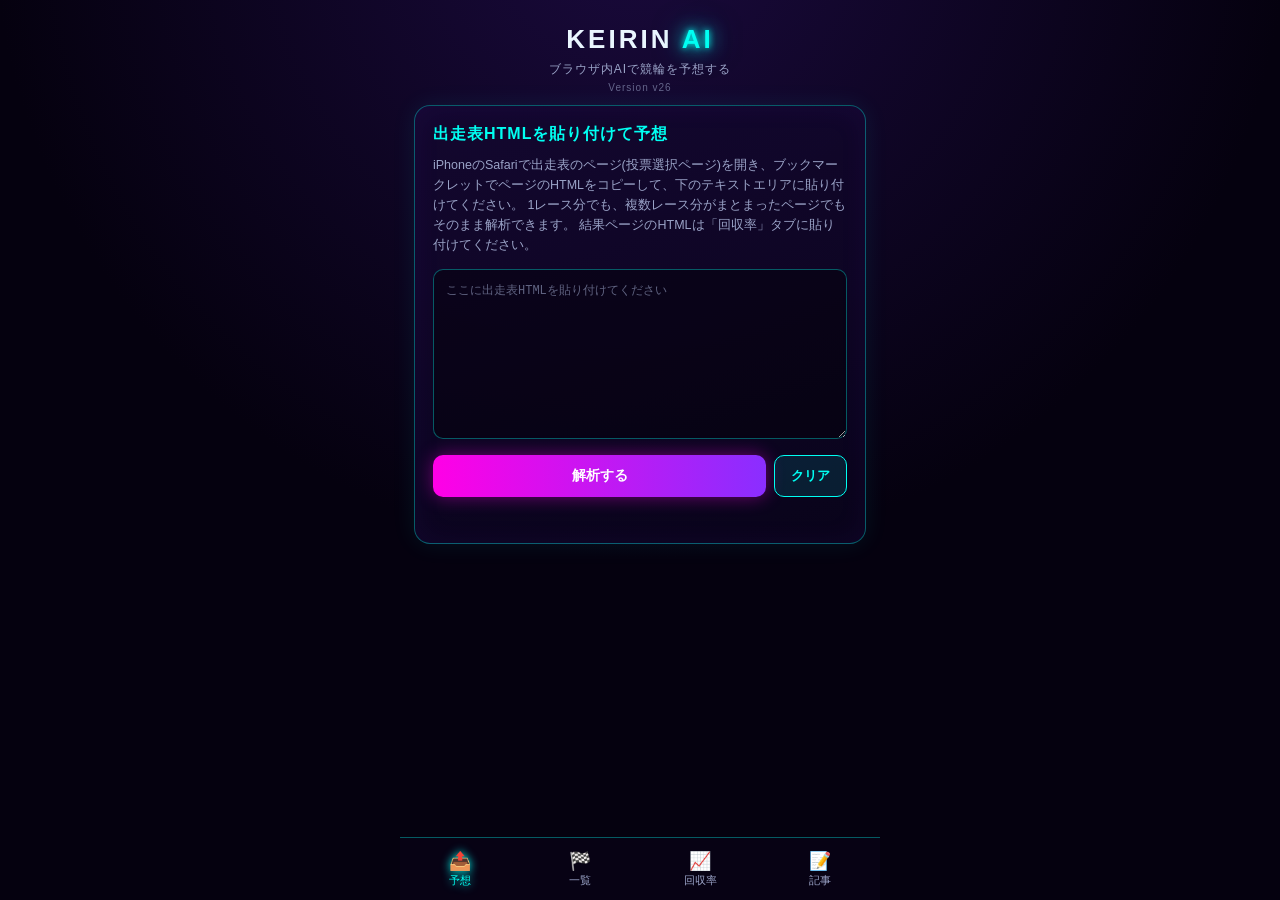
<file: index.html>
<!DOCTYPE html>
<html lang="ja">
<head>
<meta charset="UTF-8" />
<meta name="viewport" content="width=device-width, initial-scale=1, viewport-fit=cover" />
<title>競輪AI予想 - KEIRIN AI</title>
<meta name="theme-color" content="#0a0014" />
<meta name="description" content="ブラウザ内AI推論で競輪の勝率・期待値・おすすめレースを予想するPWA" />
<link rel="manifest" href="manifest.json" />
<link rel="apple-touch-icon" href="assets/icon-192.png" />
<link rel="icon" href="assets/icon-192.png" />
<link rel="stylesheet" href="styles.css" />
</head>
<body>
  <div id="app">
    <header class="app-header">
      <h1>KEIRIN <span class="neon-text">AI</span></h1>
      <p class="app-sub">ブラウザ内AIで競輪を予想する</p>
      <p id="app-version" class="app-version"></p>
    </header>

    <main>
      <!-- HTMLを貼り付けて解析(出走表専用) -->
      <section id="view-upload" class="view active">
        <div class="panel">
          <h2>出走表HTMLを貼り付けて予想</h2>
          <p class="hint">
            iPhoneのSafariで出走表のページ(投票選択ページ)を開き、ブックマークレットでページのHTMLをコピーして、下のテキストエリアに貼り付けてください。
            1レース分でも、複数レース分がまとまったページでもそのまま解析できます。
            結果ページのHTMLは「回収率」タブに貼り付けてください。
          </p>
          <textarea id="html-input" class="html-textarea" rows="8" placeholder="ここに出走表HTMLを貼り付けてください"></textarea>
          <div class="button-row">
            <button id="parse-html-btn" class="primary-btn">解析する</button>
            <button id="clear-html-btn" class="secondary-btn">クリア</button>
          </div>
          <p id="upload-status" class="status-msg"></p>
        </div>
      </section>

      <!-- レース一覧 -->
      <section id="view-races" class="view">
        <div class="date-filter-wrap">
          <label for="race-date-filter">表示日</label>
          <select id="race-date-filter" class="select-box"></select>
        </div>
        <div class="date-filter-wrap">
          <label for="race-venue-filter">競輪場</label>
          <select id="race-venue-filter" class="select-box"></select>
        </div>
        <p id="races-date-label" class="races-date-label"></p>
        <div id="summary-stats" class="summary-stats"></div>
        <div id="race-list" class="race-list"></div>
      </section>

      <!-- レース詳細 -->
      <section id="view-race-detail" class="view">
        <div class="detail-toolbar">
          <button id="back-to-races" class="back-btn">← レース一覧へ戻る</button>
          <div class="detail-nav-btns">
            <button id="prev-race-btn" class="nav-btn">← 前のレース</button>
            <button id="next-race-btn" class="nav-btn">次のレース →</button>
          </div>
        </div>
        <div id="race-detail-content"></div>
      </section>

      <!-- 回収率 -->
      <section id="view-results" class="view">
        <div class="panel">
          <h2>結果HTMLを貼り付けて回収率を集計</h2>
          <p class="hint">
            iPhoneのSafariで本日の結果ページを開き、ブックマークレットでページのHTMLをコピーして、下のテキストエリアに貼り付けてください。
            保存済みの予想と突き合わせて回収率を計算し、選手データを更新します。
          </p>
          <textarea id="result-html-input" class="html-textarea" rows="8" placeholder="ここに結果HTMLを貼り付けてください"></textarea>
          <div class="button-row">
            <button id="parse-result-btn" class="primary-btn">結果を集計する</button>
            <button id="clear-result-btn" class="secondary-btn">クリア</button>
          </div>
          <p id="result-status" class="status-msg"></p>
        </div>
        <div class="panel">
          <h2>回収率の推移</h2>
          <canvas id="recovery-chart" class="recovery-chart"></canvas>
          <div class="date-filter-wrap">
            <label for="recovery-date-select">対象日</label>
            <select id="recovery-date-select" class="select-box"></select>
          </div>
          <div id="recovery-date-detail" class="recovery-detail"></div>
        </div>
        <div class="panel">
          <h2>日次ログ</h2>
          <div id="log-list"></div>
        </div>
      </section>

      <!-- note記事生成 -->
      <section id="view-article" class="view">
        <div class="panel">
          <h2>note投稿用記事の自動生成</h2>
          <select id="article-race-select" class="select-box"></select>
          <button id="generate-article-btn" class="primary-btn">記事を生成する</button>
          <textarea id="article-output" class="article-textarea" rows="18" placeholder="生成された記事がここに表示されます"></textarea>
          <button id="copy-article-btn" class="secondary-btn">コピー</button>
        </div>
      </section>
    </main>

    <nav class="tab-bar">
      <button class="tab-btn active" data-tab="upload"><span>📤</span>予想</button>
      <button class="tab-btn" data-tab="races"><span>🏁</span>一覧</button>
      <button class="tab-btn" data-tab="results"><span>📈</span>回収率</button>
      <button class="tab-btn" data-tab="article"><span>📝</span>記事</button>
    </nav>
  </div>

  <script src="vendor/ort/ort.min.js"></script>
  <script src="htmlParser.js"></script>
  <script src="featureBuilder.js"></script>
  <script src="modelRunner.js"></script>
  <script src="db.js"></script>
  <script src="generateArticle.js"></script>
  <script src="components/betting.js"></script>
  <script src="components/chart.js"></script>
  <script src="components/raceCard.js"></script>
  <script src="app.js"></script>
</body>
</html>
</file>
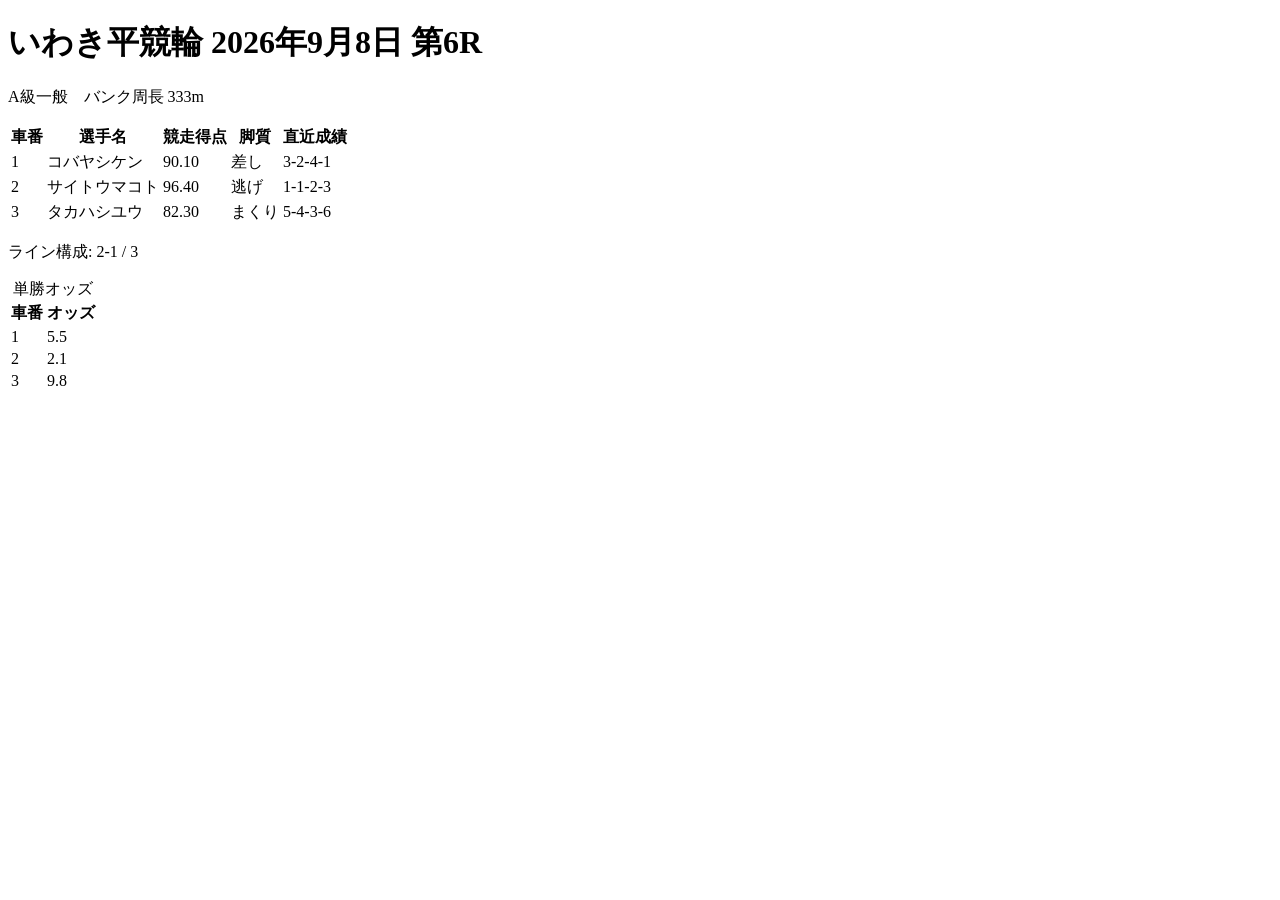
<file: test_fixtures/race_6.html>
<!DOCTYPE html>
<html lang="ja">
<head><meta charset="UTF-8"><title>いわき平競輪 出走表</title></head>
<body>
<h1>いわき平競輪 2026年9月8日 第6R</h1>
<p>A級一般　バンク周長 333m</p>
<table>
<thead>
<tr><th>車番</th><th>選手名</th><th>競走得点</th><th>脚質</th><th>直近成績</th></tr>
</thead>
<tbody>
<tr><td>1</td><td>コバヤシケン</td><td>90.10</td><td>差し</td><td>3-2-4-1</td></tr>
<tr><td>2</td><td>サイトウマコト</td><td>96.40</td><td>逃げ</td><td>1-1-2-3</td></tr>
<tr><td>3</td><td>タカハシユウ</td><td>82.30</td><td>まくり</td><td>5-4-3-6</td></tr>
</tbody>
</table>
<p>ライン構成: 2-1 / 3</p>
<table>
<caption>単勝オッズ</caption>
<tr><th>車番</th><th>オッズ</th></tr>
<tr><td>1</td><td>5.5</td></tr>
<tr><td>2</td><td>2.1</td></tr>
<tr><td>3</td><td>9.8</td></tr>
</table>
</body>
</html>
</file>
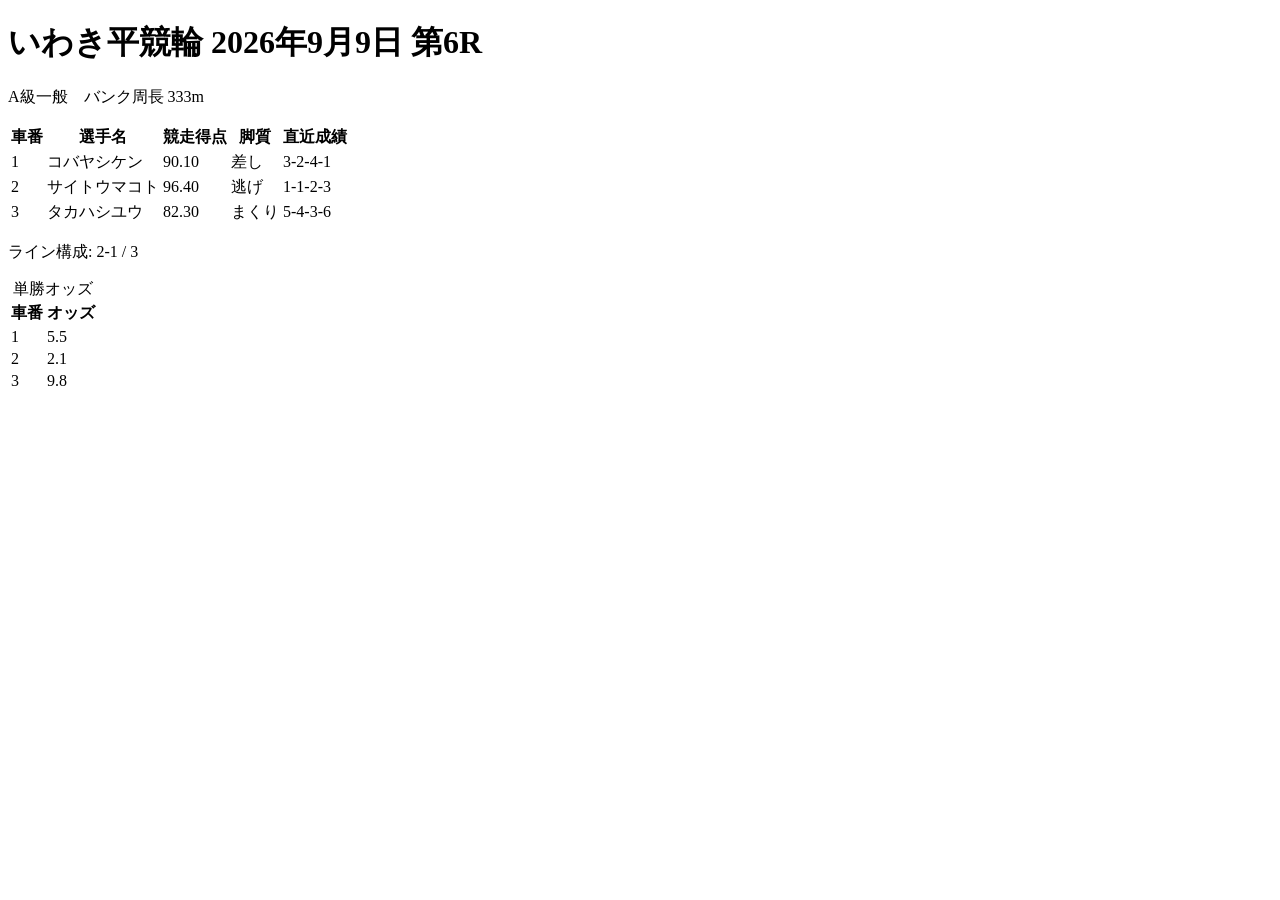
<file: test_fixtures/race_6_0909.html>
<!DOCTYPE html>
<html lang="ja">
<head><meta charset="UTF-8"><title>いわき平競輪 出走表</title></head>
<body>
<h1>いわき平競輪 2026年9月9日 第6R</h1>
<p>A級一般　バンク周長 333m</p>
<table>
<thead>
<tr><th>車番</th><th>選手名</th><th>競走得点</th><th>脚質</th><th>直近成績</th></tr>
</thead>
<tbody>
<tr><td>1</td><td>コバヤシケン</td><td>90.10</td><td>差し</td><td>3-2-4-1</td></tr>
<tr><td>2</td><td>サイトウマコト</td><td>96.40</td><td>逃げ</td><td>1-1-2-3</td></tr>
<tr><td>3</td><td>タカハシユウ</td><td>82.30</td><td>まくり</td><td>5-4-3-6</td></tr>
</tbody>
</table>
<p>ライン構成: 2-1 / 3</p>
<table>
<caption>単勝オッズ</caption>
<tr><th>車番</th><th>オッズ</th></tr>
<tr><td>1</td><td>5.5</td></tr>
<tr><td>2</td><td>2.1</td></tr>
<tr><td>3</td><td>9.8</td></tr>
</table>
</body>
</html>
</file>
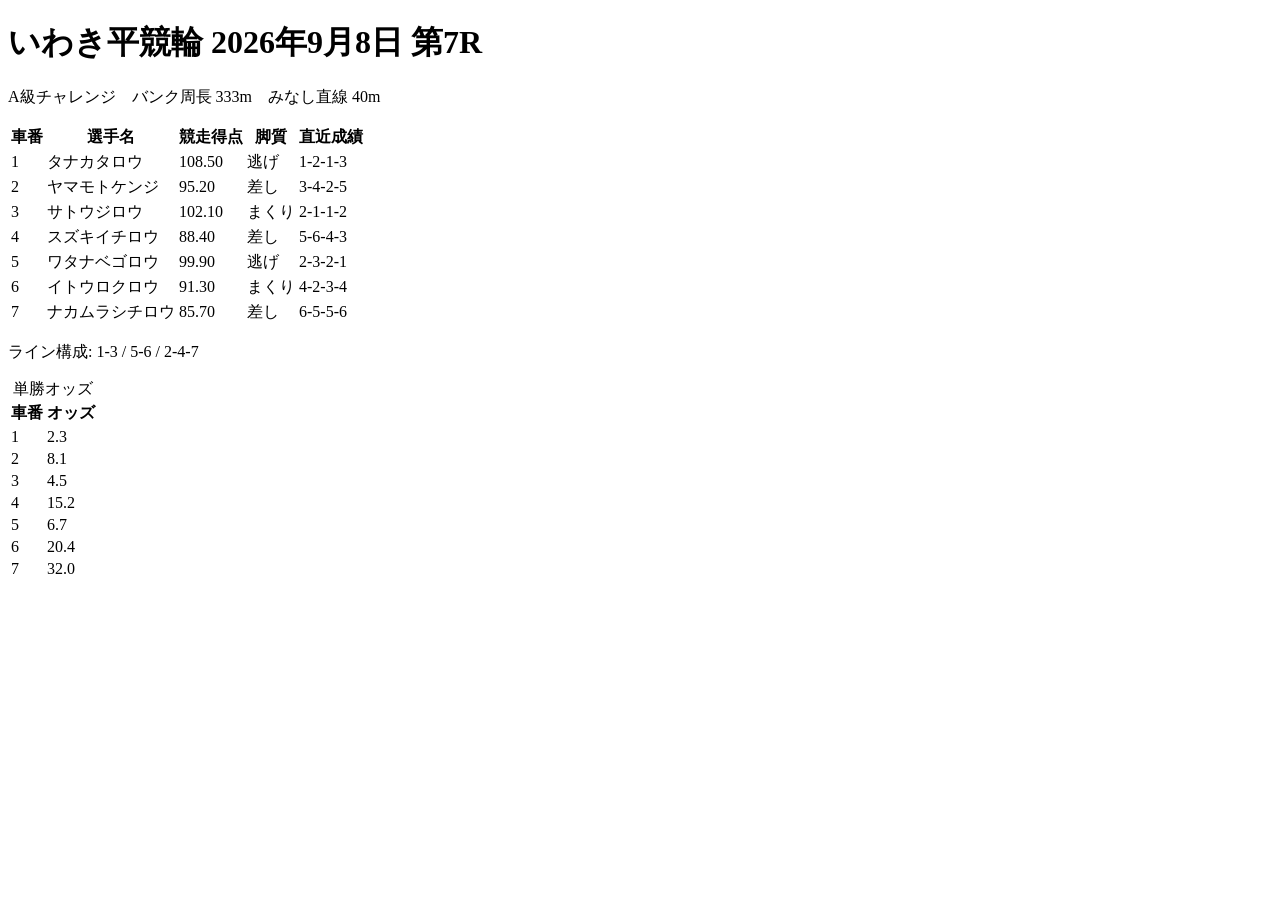
<file: test_fixtures/race_7.html>
<!DOCTYPE html>
<html lang="ja">
<head><meta charset="UTF-8"><title>いわき平競輪 出走表</title></head>
<body>
<h1>いわき平競輪 2026年9月8日 第7R</h1>
<p>A級チャレンジ　バンク周長 333m　みなし直線 40m</p>
<table>
<thead>
<tr><th>車番</th><th>選手名</th><th>競走得点</th><th>脚質</th><th>直近成績</th></tr>
</thead>
<tbody>
<tr><td>1</td><td>タナカタロウ</td><td>108.50</td><td>逃げ</td><td>1-2-1-3</td></tr>
<tr><td>2</td><td>ヤマモトケンジ</td><td>95.20</td><td>差し</td><td>3-4-2-5</td></tr>
<tr><td>3</td><td>サトウジロウ</td><td>102.10</td><td>まくり</td><td>2-1-1-2</td></tr>
<tr><td>4</td><td>スズキイチロウ</td><td>88.40</td><td>差し</td><td>5-6-4-3</td></tr>
<tr><td>5</td><td>ワタナベゴロウ</td><td>99.90</td><td>逃げ</td><td>2-3-2-1</td></tr>
<tr><td>6</td><td>イトウロクロウ</td><td>91.30</td><td>まくり</td><td>4-2-3-4</td></tr>
<tr><td>7</td><td>ナカムラシチロウ</td><td>85.70</td><td>差し</td><td>6-5-5-6</td></tr>
</tbody>
</table>
<p>ライン構成: 1-3 / 5-6 / 2-4-7</p>
<table>
<caption>単勝オッズ</caption>
<tr><th>車番</th><th>オッズ</th></tr>
<tr><td>1</td><td>2.3</td></tr>
<tr><td>2</td><td>8.1</td></tr>
<tr><td>3</td><td>4.5</td></tr>
<tr><td>4</td><td>15.2</td></tr>
<tr><td>5</td><td>6.7</td></tr>
<tr><td>6</td><td>20.4</td></tr>
<tr><td>7</td><td>32.0</td></tr>
</table>
</body>
</html>
</file>
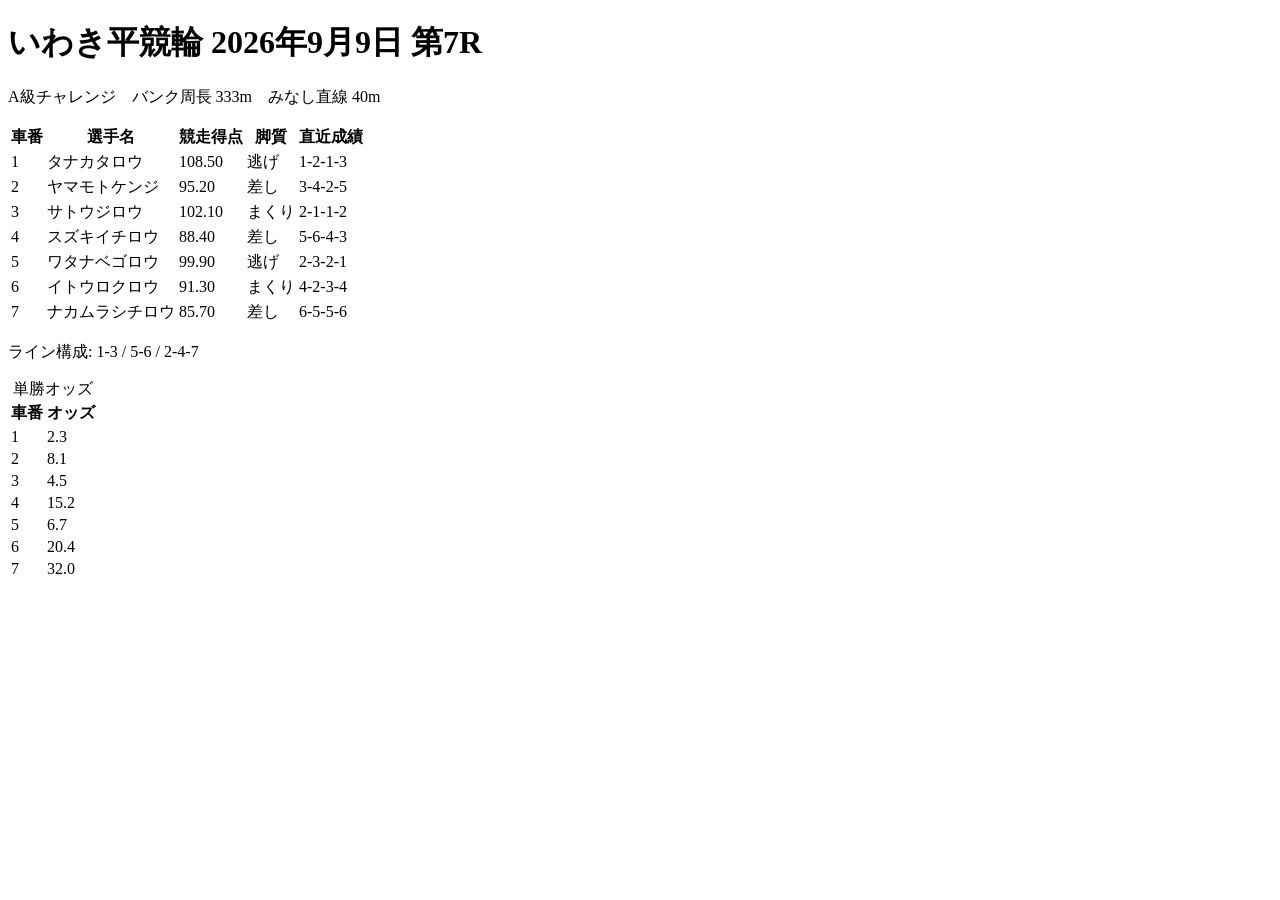
<file: test_fixtures/race_7_0909.html>
<!DOCTYPE html>
<html lang="ja">
<head><meta charset="UTF-8"><title>いわき平競輪 出走表</title></head>
<body>
<h1>いわき平競輪 2026年9月9日 第7R</h1>
<p>A級チャレンジ　バンク周長 333m　みなし直線 40m</p>
<table>
<thead>
<tr><th>車番</th><th>選手名</th><th>競走得点</th><th>脚質</th><th>直近成績</th></tr>
</thead>
<tbody>
<tr><td>1</td><td>タナカタロウ</td><td>108.50</td><td>逃げ</td><td>1-2-1-3</td></tr>
<tr><td>2</td><td>ヤマモトケンジ</td><td>95.20</td><td>差し</td><td>3-4-2-5</td></tr>
<tr><td>3</td><td>サトウジロウ</td><td>102.10</td><td>まくり</td><td>2-1-1-2</td></tr>
<tr><td>4</td><td>スズキイチロウ</td><td>88.40</td><td>差し</td><td>5-6-4-3</td></tr>
<tr><td>5</td><td>ワタナベゴロウ</td><td>99.90</td><td>逃げ</td><td>2-3-2-1</td></tr>
<tr><td>6</td><td>イトウロクロウ</td><td>91.30</td><td>まくり</td><td>4-2-3-4</td></tr>
<tr><td>7</td><td>ナカムラシチロウ</td><td>85.70</td><td>差し</td><td>6-5-5-6</td></tr>
</tbody>
</table>
<p>ライン構成: 1-3 / 5-6 / 2-4-7</p>
<table>
<caption>単勝オッズ</caption>
<tr><th>車番</th><th>オッズ</th></tr>
<tr><td>1</td><td>2.3</td></tr>
<tr><td>2</td><td>8.1</td></tr>
<tr><td>3</td><td>4.5</td></tr>
<tr><td>4</td><td>15.2</td></tr>
<tr><td>5</td><td>6.7</td></tr>
<tr><td>6</td><td>20.4</td></tr>
<tr><td>7</td><td>32.0</td></tr>
</table>
</body>
</html>
</file>
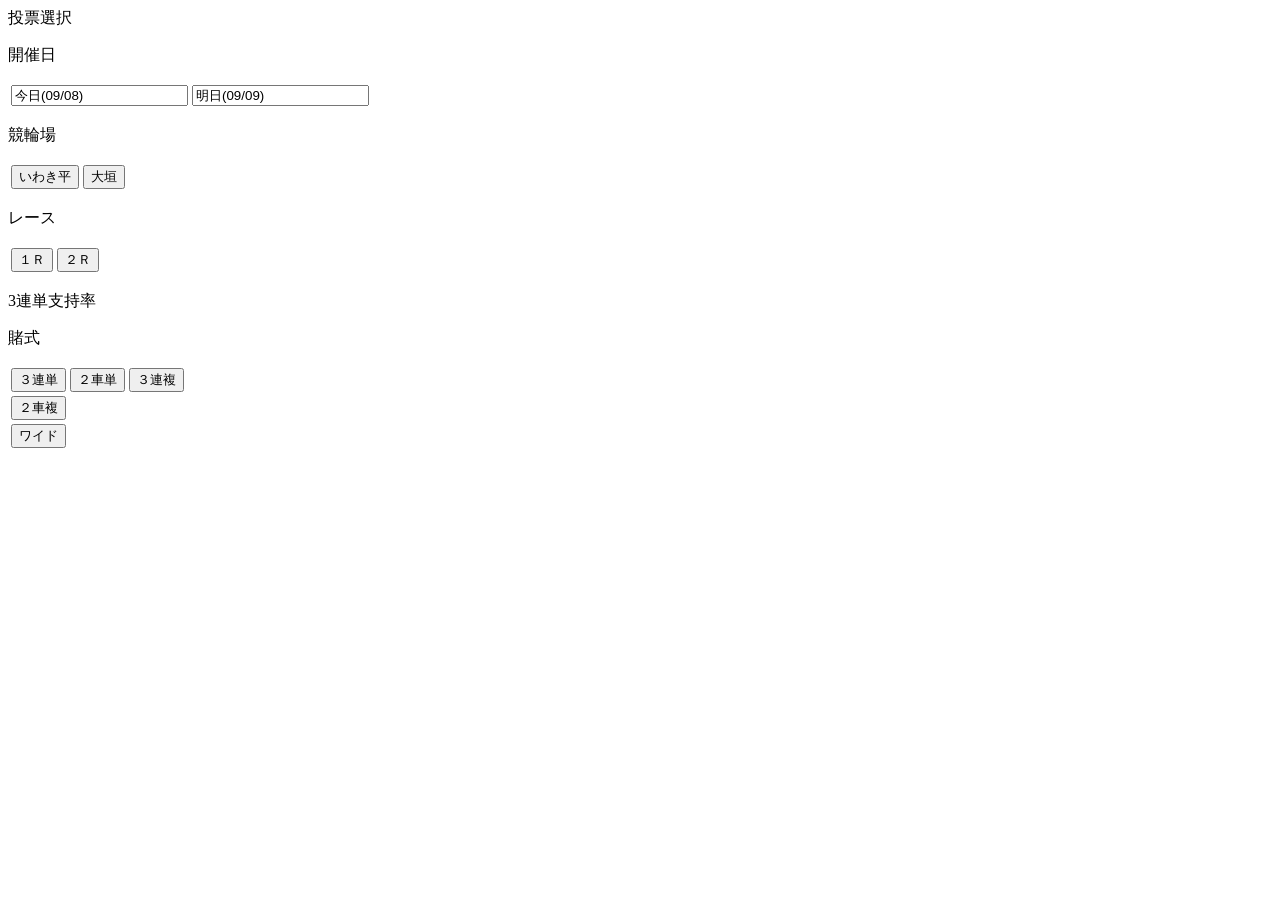
<file: test_fixtures/real_voteselect.html>
<html lang="ja" xmlns="http://www.w3.org/1999/xhtml"><head id="j_idt2">
    <meta name="viewport" content="width=device-width,initial-scale=1.0,minimum-scale=1.0,maximum-scale=1.0,user-scalable=0">
    <title>投票選択｜KEIRIN.JP</title>
</head><body>
<div id="allDiv" class="basewindows">
<form id="PST0101" name="PST0101" method="post" action="https://keirin.jp/sp/voteselect">
   <div id="formDiv" class="all">
     <div class="title"><div class="midasi1_fsz al-c">投票選択</div></div>
     <div id="kaisaiDateDiv" class="btn50pv2 clear-fix">
       <div class="text"><p class="midasi1_fsz">開催日&nbsp;&nbsp;&nbsp;</p></div>
       <table class="btn50pv2"><tbody><tr>
             <td><input name="btnToday" value="今日(09/08)"></td>
             <td><input name="btnNextday" value="明日(09/09)"></td>
       </tr></tbody></table>
     </div>
     <div id="UNQ_DIV_KERINJYO" class="btn33pv2 clear-fix">
		<p class="midasi1_fsz">競輪場</p>
		<table class="btn33pv2"><tbody><tr><td><button name="btnKeirinjyo" value="13">いわき平</button></td><td><button name="btnKeirinjyo" value="44">大垣</button></td></tr></tbody></table>
     </div>
     <div id="raceDiv" class="btn33pv2 clear-fix">
       <div class="text2"><p class="midasi1_fsz">レース</p></div>
       <table class="btn33pv2"><tbody><tr>
             <td><button name="raceNo" value="1">１Ｒ</button></td>
             <td><button name="raceNo" value="2">２Ｒ</button></td>
       </tr></tbody></table>
     </div>
	<div class="btn33pv2 clear-fix" id="UNQ_div_sanrentan"><p class="midasi1_fsz">3連単支持率</p></div>
     <div id="kakesikiDiv" class="btn33pv2 clear-fix">
       <div class="text2"><p class="midasi1_fsz">賭式</p></div>
       <table class="btn33pv2"><tbody><tr>
             <td><button name="kakesiki" value="6">３連単</button></td>
             <td><button name="kakesiki" value="2">２車単</button></td>
             <td><button name="kakesiki" value="7">３連複</button></td>
       </tr><tr>
             <td><button name="kakesiki" value="4">２車複</button></td>
       </tr><tr>
             <td><button name="kakesiki" value="5">ワイド</button></td>
       </tr></tbody></table>
     </div>
   </div>
</form>
</div>
	<script type="text/javascript">
		var mainOzzData = {"initDispMode":"2","kaisaiDate":"20260908","innerKeirinjyoCode":"13","raceNo":"1","today":"20260908","tommorow":"20260909","sensyuInfoList":[{"sensyuName":"勝俣　亮","syaban":"1","wakuban":"1","huken":"神奈川","kyuhan":"Ａ２","kyakusitu":"両"},{"sensyuName":"善利　裕生","syaban":"2","wakuban":"2","huken":"滋　賀","kyuhan":"Ａ２","kyakusitu":"両"},{"sensyuName":"足達　重満","syaban":"3","wakuban":"3","huken":"長　崎","kyuhan":"Ａ２","kyakusitu":"追"},{"sensyuName":"須藤　誠","syaban":"4","wakuban":"4","huken":"千　葉","kyuhan":"Ａ２","kyakusitu":"追"},{"sensyuName":"田中　雅史","syaban":"5","wakuban":"5","huken":"愛　知","kyuhan":"Ａ２","kyakusitu":"追"},{"sensyuName":"鈴木　裕斗","syaban":"6","wakuban":"6","huken":"宮　城","kyuhan":"Ａ２","kyakusitu":"両"},{"sensyuName":"谷口　友真","syaban":"7","wakuban":"6","huken":"大　阪","kyuhan":"Ａ１","kyakusitu":"逃"}],"zenSensyuInfoList":[{"kaisaiDate":"20260908","innerKeirinjyoCode":"13","raceNo":"1","sensyuInfoList":[{"sensyuName":"勝俣　亮","syaban":"1","wakuban":"1","huken":"神奈川","kyuhan":"Ａ２","kyakusitu":"両"},{"sensyuName":"善利　裕生","syaban":"2","wakuban":"2","huken":"滋　賀","kyuhan":"Ａ２","kyakusitu":"両"},{"sensyuName":"足達　重満","syaban":"3","wakuban":"3","huken":"長　崎","kyuhan":"Ａ２","kyakusitu":"追"},{"sensyuName":"須藤　誠","syaban":"4","wakuban":"4","huken":"千　葉","kyuhan":"Ａ２","kyakusitu":"追"},{"sensyuName":"田中　雅史","syaban":"5","wakuban":"5","huken":"愛　知","kyuhan":"Ａ２","kyakusitu":"追"},{"sensyuName":"鈴木　裕斗","syaban":"6","wakuban":"6","huken":"宮　城","kyuhan":"Ａ２","kyakusitu":"両"},{"sensyuName":"谷口　友真","syaban":"7","wakuban":"6","huken":"大　阪","kyuhan":"Ａ１","kyakusitu":"逃"}]},{"kaisaiDate":"20260908","innerKeirinjyoCode":"13","raceNo":"2","sensyuInfoList":[{"sensyuName":"宮崎　康司","syaban":"1","wakuban":"1","huken":"香　川","kyuhan":"Ａ２","kyakusitu":"両"},{"sensyuName":"池田　充槻","syaban":"2","wakuban":"2","huken":"秋　田","kyuhan":"Ａ２","kyakusitu":"逃"},{"sensyuName":"柳原　司","syaban":"3","wakuban":"3","huken":"大　阪","kyuhan":"Ａ２","kyakusitu":"両"},{"sensyuName":"久保　光司","syaban":"4","wakuban":"4","huken":"佐　賀","kyuhan":"Ａ２","kyakusitu":"逃"},{"sensyuName":"松尾　玄太","syaban":"5","wakuban":"5","huken":"佐　賀","kyuhan":"Ａ１","kyakusitu":"両"},{"sensyuName":"林　佳宗依","syaban":"6","wakuban":"6","huken":"富　山","kyuhan":"Ａ２","kyakusitu":"逃"},{"sensyuName":"小室　貴広","syaban":"7","wakuban":"6","huken":"茨　城","kyuhan":"Ａ２","kyakusitu":"追"}]}],"sanRentanSijiInfoList":[{"kaisaiDate":"20260908","innerKeirinjyoCode":"13","raceNo":"1","sanRentanSijiRituInfoList":[{"syaban":"2","sijiLitu":"24.4"},{"syaban":"7","sijiLitu":"19.5"},{"syaban":"5","sijiLitu":"17.8"},{"syaban":"4","sijiLitu":"13.0"},{"syaban":"3","sijiLitu":"10.8"},{"syaban":"1","sijiLitu":"8.2"},{"syaban":"6","sijiLitu":"6.0"}]},{"kaisaiDate":"20260908","innerKeirinjyoCode":"13","raceNo":"2","sanRentanSijiRituInfoList":[{"syaban":"2","sijiLitu":"25.4"},{"syaban":"7","sijiLitu":"15.7"},{"syaban":"3","sijiLitu":"15.4"},{"syaban":"1","sijiLitu":"11.9"},{"syaban":"6","sijiLitu":"11.5"},{"syaban":"5","sijiLitu":"11.0"},{"syaban":"4","sijiLitu":"8.7"}]}],"raceInfoList":[{"kaisaiDate":"20260908","grade":"2","innerKeirinjyoCode":"13","keirinjyoName":"いわき平","raceList":["1","2","3","4","5","6","7","8","9","10","11","12"]},{"kaisaiDate":"20260908","grade":"2","innerKeirinjyoCode":"44","keirinjyoName":"大垣","raceList":["1","2","3","4","5","6","7","8","9","10","11","12"]},{"kaisaiDate":"20260909","grade":"1","innerKeirinjyoCode":"37","keirinjyoName":"伊東","raceList":[]}]};
		var kyouDate = 20260908;
		var asitaDate = 20260909;
	</script>
</body></html>
</file>
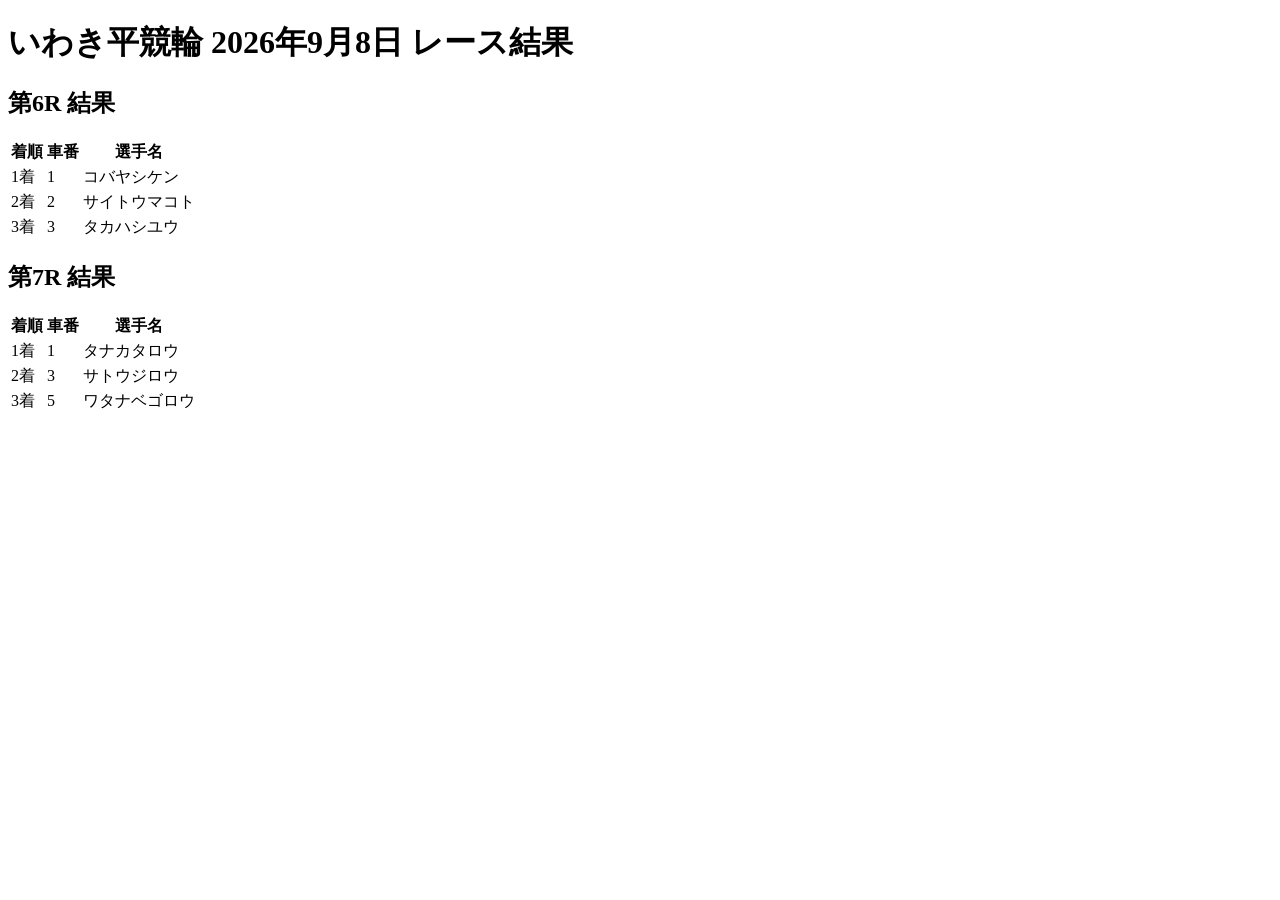
<file: test_fixtures/result_0908.html>
<!DOCTYPE html>
<html lang="ja">
<head><meta charset="UTF-8"><title>いわき平競輪 2026年9月8日 結果</title></head>
<body>
<h1>いわき平競輪 2026年9月8日 レース結果</h1>

<h2>第6R 結果</h2>
<table>
<tr><th>着順</th><th>車番</th><th>選手名</th></tr>
<tr><td>1着</td><td>1</td><td>コバヤシケン</td></tr>
<tr><td>2着</td><td>2</td><td>サイトウマコト</td></tr>
<tr><td>3着</td><td>3</td><td>タカハシユウ</td></tr>
</table>

<h2>第7R 結果</h2>
<table>
<tr><th>着順</th><th>車番</th><th>選手名</th></tr>
<tr><td>1着</td><td>1</td><td>タナカタロウ</td></tr>
<tr><td>2着</td><td>3</td><td>サトウジロウ</td></tr>
<tr><td>3着</td><td>5</td><td>ワタナベゴロウ</td></tr>
</table>

</body>
</html>
</file>
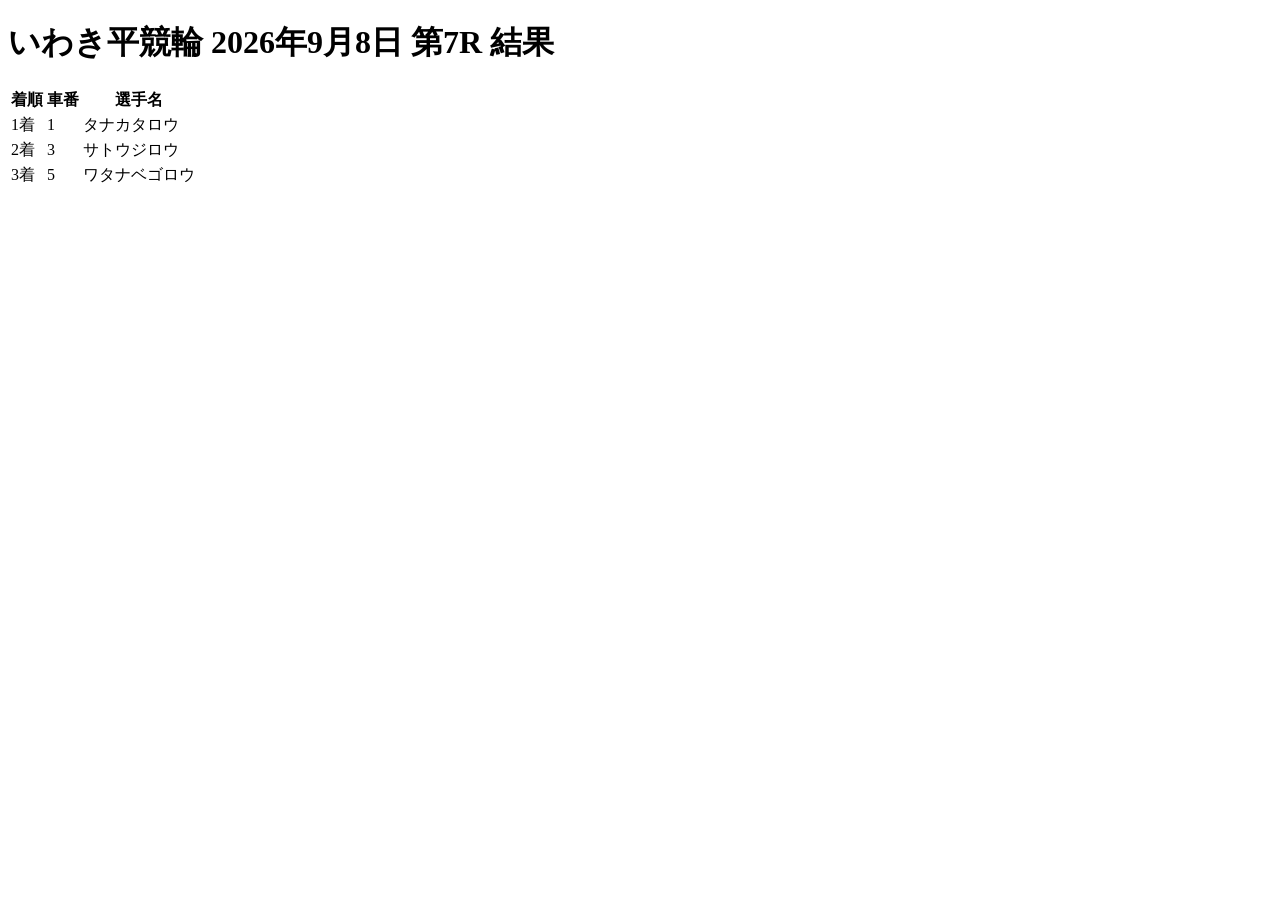
<file: test_fixtures/sample_result.html>
<!DOCTYPE html>
<html lang="ja">
<head><meta charset="UTF-8"><title>いわき平競輪 レース結果</title></head>
<body>
<h1>いわき平競輪 2026年9月8日 第7R 結果</h1>
<table>
<tr><th>着順</th><th>車番</th><th>選手名</th></tr>
<tr><td>1着</td><td>1</td><td>タナカタロウ</td></tr>
<tr><td>2着</td><td>3</td><td>サトウジロウ</td></tr>
<tr><td>3着</td><td>5</td><td>ワタナベゴロウ</td></tr>
</table>
</body>
</html>
</file>
<file: styles.css>
:root {
  --bg-deep: #05010f;
  --bg-panel: #10062b;
  --neon-cyan: #00fff2;
  --neon-magenta: #ff00e6;
  --neon-lime: #d4ff00;
  --neon-purple: #8a2eff;
  --text-main: #eaf6ff;
  --text-dim: #9aa3c7;
  --border-glow: rgba(0, 255, 242, 0.35);
}

* {
  box-sizing: border-box;
}

html, body {
  margin: 0;
  padding: 0;
  background: radial-gradient(circle at 50% -10%, #1a0a3d 0%, var(--bg-deep) 55%);
  color: var(--text-main);
  font-family: 'Segoe UI', 'Hiragino Sans', 'Yu Gothic', sans-serif;
  min-height: 100vh;
  overscroll-behavior-y: contain;
}

#app {
  max-width: 480px;
  margin: 0 auto;
  min-height: 100vh;
  display: flex;
  flex-direction: column;
  padding-bottom: 76px;
}

.app-header {
  padding: 24px 20px 12px;
  text-align: center;
}
.app-header h1 {
  margin: 0;
  font-size: 26px;
  letter-spacing: 3px;
  font-weight: 800;
  color: var(--text-main);
}
.neon-text {
  color: var(--neon-cyan);
  text-shadow: 0 0 6px var(--neon-cyan), 0 0 18px var(--neon-cyan), 0 0 32px rgba(0,255,242,0.5);
}
.app-sub {
  margin: 6px 0 0;
  font-size: 12px;
  color: var(--text-dim);
  letter-spacing: 1px;
}
.app-version {
  margin: 4px 0 0;
  font-size: 10px;
  color: var(--text-dim);
  opacity: 0.6;
  letter-spacing: 1px;
}

main {
  flex: 1;
  padding: 0 14px;
}

.view {
  display: none;
  animation: fadeIn 0.25s ease;
}
.view.active {
  display: block;
}
@keyframes fadeIn {
  from { opacity: 0; transform: translateY(6px); }
  to { opacity: 1; transform: translateY(0); }
}

.panel {
  background: linear-gradient(160deg, rgba(20,8,48,0.9), rgba(10,4,28,0.9));
  border: 1px solid var(--border-glow);
  border-radius: 16px;
  padding: 18px;
  margin-bottom: 16px;
  box-shadow: 0 0 24px rgba(0, 255, 242, 0.08), inset 0 0 30px rgba(138,46,255,0.06);
}
.panel h2 {
  margin: 0 0 10px;
  font-size: 16px;
  color: var(--neon-cyan);
  letter-spacing: 1px;
}
.hint {
  font-size: 12.5px;
  color: var(--text-dim);
  line-height: 1.6;
  margin: 0 0 14px;
}

.status-msg {
  margin: 12px 0 0;
  font-size: 12.5px;
  color: var(--neon-lime);
  min-height: 16px;
}
.status-msg.error {
  color: #ff5470;
}

.html-textarea {
  width: 100%;
  background: rgba(0,0,0,0.35);
  border: 1px solid var(--border-glow);
  border-radius: 10px;
  color: var(--text-main);
  padding: 12px;
  font-size: 12px;
  font-family: 'Courier New', monospace;
  line-height: 1.5;
  resize: vertical;
  margin-bottom: 12px;
}
.html-textarea::placeholder {
  color: rgba(154,163,199,0.6);
}

.races-date-label {
  font-size: 12.5px;
  color: var(--neon-cyan);
  padding: 14px 2px 0;
  margin: 0;
  letter-spacing: 1px;
}

.date-filter-wrap {
  display: flex;
  align-items: center;
  gap: 8px;
  padding: 4px 2px 0;
}
.date-filter-wrap[hidden] {
  display: none;
}
.date-filter-wrap label {
  font-size: 11.5px;
  color: var(--text-dim);
}
.date-filter-wrap .select-box {
  flex: 1;
  margin-bottom: 0;
  padding: 6px 10px;
  font-size: 12px;
}

.summary-stats {
  display: flex;
  gap: 8px;
  padding: 4px 2px 12px;
}
.stat-pill {
  font-size: 11.5px;
  padding: 5px 10px;
  border-radius: 20px;
  background: rgba(255,255,255,0.06);
  color: var(--text-dim);
}
.stat-pill.neon {
  color: var(--neon-magenta);
  box-shadow: 0 0 10px rgba(255,0,230,0.35) inset;
}

.race-list {
  display: flex;
  flex-direction: column;
  gap: 12px;
  padding-bottom: 12px;
}
.race-card {
  position: relative;
  text-align: left;
  background: linear-gradient(160deg, rgba(20,8,48,0.9), rgba(8,3,22,0.95));
  border: 1px solid rgba(255,255,255,0.08);
  border-radius: 14px;
  padding: 14px;
  color: var(--text-main);
  cursor: pointer;
  font-family: inherit;
  overflow: hidden;
}
.race-card.recommended {
  border: 1px solid var(--neon-magenta);
  box-shadow: 0 0 18px rgba(255,0,230,0.35), inset 0 0 20px rgba(255,0,230,0.08);
  animation: pulseGlow 2.4s infinite;
}
@keyframes pulseGlow {
  0%, 100% { box-shadow: 0 0 14px rgba(255,0,230,0.3), inset 0 0 16px rgba(255,0,230,0.06); }
  50% { box-shadow: 0 0 26px rgba(255,0,230,0.55), inset 0 0 24px rgba(255,0,230,0.12); }
}
.ribbon {
  position: absolute;
  top: 10px;
  right: -30px;
  background: var(--neon-magenta);
  color: #1a0014;
  font-size: 10px;
  font-weight: 800;
  padding: 3px 34px;
  transform: rotate(35deg);
  letter-spacing: 1px;
}
.race-card-header {
  display: flex;
  justify-content: space-between;
  font-size: 12px;
  color: var(--text-dim);
  margin-bottom: 8px;
}
.race-card-header .venue { color: var(--neon-cyan); font-weight: 700; }
.top-pick {
  display: flex;
  align-items: center;
  gap: 8px;
  margin-bottom: 10px;
}
.top-pick .num {
  width: 26px;
  height: 26px;
  border-radius: 50%;
  background: var(--neon-purple);
  color: #fff;
  display: flex;
  align-items: center;
  justify-content: center;
  font-weight: 700;
  font-size: 13px;
}
.top-pick .name {
  font-size: 15px;
  font-weight: 700;
}
.race-card-stats {
  display: flex;
  gap: 14px;
}
.race-card-stats div {
  display: flex;
  flex-direction: column;
}
.race-card-stats label {
  font-size: 10px;
  color: var(--text-dim);
}
.race-card-stats span {
  font-size: 14px;
  font-weight: 700;
  color: var(--neon-lime);
}

.badge {
  font-size: 10px;
  padding: 2px 8px;
  border-radius: 10px;
  font-weight: 700;
}
.badge-nige { background: rgba(255,0,230,0.15); color: var(--neon-magenta); }
.badge-makuri { background: rgba(0,255,242,0.15); color: var(--neon-cyan); }
.badge-sashi { background: rgba(212,255,0,0.15); color: var(--neon-lime); }
.badge-ryo { background: rgba(138,46,255,0.25); color: #c9a4ff; }
.badge-muted { background: rgba(255,255,255,0.08); color: var(--text-dim); }

.empty-msg {
  color: var(--text-dim);
  font-size: 13px;
  text-align: center;
  padding: 40px 10px;
}

.detail-toolbar {
  display: flex;
  flex-wrap: wrap;
  align-items: center;
  justify-content: space-between;
  gap: 8px;
  margin: 14px 0;
}
.back-btn {
  background: rgba(0,255,242,0.1);
  border: 1px solid var(--neon-cyan);
  border-radius: 10px;
  color: var(--neon-cyan);
  font-size: 13px;
  font-weight: 700;
  padding: 8px 14px;
  cursor: pointer;
}
.detail-nav-btns {
  display: flex;
  gap: 8px;
}
.nav-btn {
  background: rgba(255,255,255,0.04);
  border: 1px solid var(--border-glow);
  border-radius: 10px;
  color: var(--text-main);
  font-size: 12.5px;
  font-weight: 700;
  padding: 8px 12px;
  cursor: pointer;
}
.nav-btn:disabled {
  opacity: 0.35;
  cursor: default;
}

.detail-header h2 {
  margin: 0 0 4px;
  font-size: 18px;
}
.detail-sub {
  color: var(--text-dim);
  font-size: 12px;
  margin: 0 0 8px;
}
.neon-tag {
  display: inline-block;
  background: var(--neon-magenta);
  color: #1a0014;
  font-weight: 800;
  font-size: 12px;
  padding: 4px 12px;
  border-radius: 20px;
  margin-bottom: 10px;
  box-shadow: 0 0 16px rgba(255,0,230,0.5);
}
.detail-line {
  font-size: 12.5px;
  color: var(--text-dim);
  margin: 4px 0;
}

.section-title {
  margin: 22px 0 8px;
  font-size: 13px;
  color: var(--neon-cyan);
  letter-spacing: 1px;
  text-shadow: 0 0 8px rgba(0,255,242,0.4);
}

.prediction-grid {
  display: flex;
  flex-direction: column;
  gap: 8px;
}
.prediction-row {
  display: flex;
  align-items: baseline;
  gap: 10px;
  background: rgba(255,255,255,0.03);
  border: 1px solid var(--border-glow);
  border-radius: 10px;
  padding: 10px 12px;
  flex-wrap: wrap;
}
.prediction-type {
  flex: 0 0 56px;
  font-size: 11px;
  font-weight: 800;
  color: var(--neon-magenta);
}
.prediction-value {
  font-size: 14px;
  font-weight: 700;
  color: var(--text-main);
}
.prediction-sub {
  font-size: 10.5px;
  color: var(--text-dim);
  margin-left: auto;
}

.odds-grid {
  display: grid;
  grid-template-columns: repeat(auto-fill, minmax(64px, 1fr));
  gap: 8px;
}
.odds-chip {
  display: flex;
  align-items: center;
  gap: 6px;
  background: rgba(255,255,255,0.04);
  border: 1px solid var(--border-glow);
  border-radius: 8px;
  padding: 6px 8px;
  font-size: 12px;
}
.odds-num {
  width: 18px;
  height: 18px;
  border-radius: 50%;
  background: var(--neon-purple);
  color: #fff;
  font-size: 10px;
  display: flex;
  align-items: center;
  justify-content: center;
  flex-shrink: 0;
}

.info-box {
  background: rgba(255,255,255,0.03);
  border: 1px solid var(--border-glow);
  border-radius: 10px;
  padding: 12px;
  font-size: 12.5px;
  line-height: 1.6;
  color: var(--text-main);
}

.risk-row {
  display: flex;
  align-items: center;
  gap: 10px;
  margin-bottom: 6px;
}
.risk-stars {
  font-size: 16px;
  letter-spacing: 2px;
  color: var(--neon-magenta);
  text-shadow: 0 0 8px rgba(255,0,230,0.5);
}
.risk-label {
  font-size: 12.5px;
  color: var(--text-main);
  font-weight: 700;
}

.ranking-list, .change-list, .compat-list {
  display: flex;
  flex-direction: column;
  gap: 6px;
}
.ranking-row, .change-row, .compat-row {
  display: flex;
  align-items: center;
  gap: 8px;
  background: rgba(255,255,255,0.03);
  border: 1px solid var(--border-glow);
  border-radius: 8px;
  padding: 8px 10px;
  font-size: 12px;
}
.ranking-row .rank-no {
  flex-shrink: 0;
  width: 18px;
  height: 18px;
  border-radius: 50%;
  background: var(--neon-cyan);
  color: #001414;
  font-size: 10px;
  font-weight: 800;
  display: flex;
  align-items: center;
  justify-content: center;
}
.ranking-row .ev-value {
  margin-left: auto;
  color: var(--neon-lime);
  font-weight: 700;
}
.change-row .arrow {
  color: var(--neon-magenta);
  font-weight: 700;
}
.compat-row .compat-rate {
  margin-left: auto;
  color: var(--neon-cyan);
  font-weight: 700;
}

.table-scroll {
  overflow-x: auto;
  margin-top: 12px;
  border-radius: 12px;
  border: 1px solid var(--border-glow);
}
.player-table {
  border-collapse: collapse;
  width: 100%;
  min-width: 640px;
  font-size: 12.5px;
}
.player-table th {
  background: rgba(0,255,242,0.08);
  color: var(--neon-cyan);
  padding: 8px 10px;
  text-align: left;
  white-space: nowrap;
}
.player-table td {
  padding: 8px 10px;
  border-top: 1px solid rgba(255,255,255,0.06);
  white-space: nowrap;
}
.player-table td.name { font-weight: 700; }
.player-table td.ai-score { color: var(--neon-lime); font-weight: 800; }

.recovery-chart {
  width: 100%;
  height: 160px;
  display: block;
}

.log-card {
  background: rgba(255,255,255,0.03);
  border-radius: 12px;
  padding: 12px;
  margin-bottom: 10px;
}
.log-date {
  font-size: 12px;
  color: var(--text-dim);
  margin-bottom: 6px;
}
.log-stats {
  display: flex;
  gap: 16px;
}
.log-stats label {
  display: block;
  font-size: 10px;
  color: var(--text-dim);
}
.log-stats span {
  font-size: 15px;
  font-weight: 700;
}
.log-stats .rate.positive span { color: var(--neon-lime); }
.log-stats .rate.negative span { color: #ff5470; }
.recovery-detail {
  display: flex;
  gap: 16px;
  padding: 10px 2px 0;
}
.recovery-detail label {
  display: block;
  font-size: 10px;
  color: var(--text-dim);
}
.recovery-detail span {
  font-size: 15px;
  font-weight: 700;
}
.recovery-detail .rate.positive span { color: var(--neon-lime); }
.recovery-detail .rate.negative span { color: #ff5470; }
.log-detail {
  margin-top: 6px;
  font-size: 11px;
  color: var(--text-dim);
}
.log-bets {
  margin-top: 10px;
  display: flex;
  flex-direction: column;
  gap: 6px;
}
.log-bet-row {
  display: flex;
  flex-wrap: wrap;
  justify-content: space-between;
  align-items: center;
  gap: 6px 10px;
  padding: 7px 10px;
  border-radius: 8px;
  background: rgba(255,255,255,0.03);
  border: 1px solid transparent;
  font-size: 12px;
}
.log-bet-row.hit {
  background: rgba(0,255,120,0.08);
  border-color: rgba(0,255,120,0.35);
}
.log-bet-row.miss {
  background: rgba(255,84,112,0.06);
  border-color: rgba(255,84,112,0.25);
}
.log-bet-row.unjudged {
  opacity: 0.6;
}
.bet-race {
  color: var(--neon-cyan);
  font-weight: 700;
}
.bet-target {
  flex: 1;
  min-width: 120px;
  color: var(--text-main);
}
.bet-result {
  font-weight: 800;
  white-space: nowrap;
}
.log-bet-row.hit .bet-result { color: var(--neon-lime); }
.log-bet-row.miss .bet-result { color: #ff5470; }
.log-bet-row.unjudged .bet-result { color: var(--text-dim); }

.select-box {
  width: 100%;
  padding: 10px;
  background: rgba(255,255,255,0.04);
  border: 1px solid var(--border-glow);
  border-radius: 10px;
  color: var(--text-main);
  font-size: 13px;
  margin-bottom: 10px;
}
.primary-btn {
  width: 100%;
  padding: 12px;
  background: linear-gradient(90deg, var(--neon-magenta), var(--neon-purple));
  border: none;
  border-radius: 10px;
  color: #fff;
  font-weight: 800;
  font-size: 14px;
  cursor: pointer;
  box-shadow: 0 0 18px rgba(255,0,230,0.4);
  margin-bottom: 12px;
}
.secondary-btn {
  width: 100%;
  padding: 10px;
  background: rgba(0,255,242,0.1);
  border: 1px solid var(--neon-cyan);
  border-radius: 10px;
  color: var(--neon-cyan);
  font-weight: 700;
  cursor: pointer;
  margin-top: 10px;
}
.button-row {
  display: flex;
  gap: 8px;
  align-items: stretch;
}
.button-row .primary-btn {
  flex: 1;
  margin-bottom: 0;
}
.button-row .secondary-btn {
  width: auto;
  flex: 0 0 auto;
  margin-top: 0;
  padding-left: 16px;
  padding-right: 16px;
}
.article-textarea {
  width: 100%;
  background: rgba(0,0,0,0.35);
  border: 1px solid var(--border-glow);
  border-radius: 10px;
  color: var(--text-main);
  padding: 12px;
  font-size: 12.5px;
  line-height: 1.6;
  resize: vertical;
}

.tab-bar {
  position: fixed;
  bottom: 0;
  left: 50%;
  transform: translateX(-50%);
  width: 100%;
  max-width: 480px;
  display: flex;
  background: rgba(8,3,22,0.95);
  backdrop-filter: blur(8px);
  border-top: 1px solid var(--border-glow);
  padding: 6px 0 max(6px, env(safe-area-inset-bottom));
}
.tab-btn {
  flex: 1;
  background: none;
  border: none;
  color: var(--text-dim);
  display: flex;
  flex-direction: column;
  align-items: center;
  gap: 2px;
  font-size: 10.5px;
  padding: 6px 0;
  cursor: pointer;
}
.tab-btn span:first-child {
  font-size: 18px;
}
.tab-btn.active {
  color: var(--neon-cyan);
  text-shadow: 0 0 10px var(--neon-cyan);
}

@media (prefers-color-scheme: light) {
  html, body {
    background: radial-gradient(circle at 50% -10%, #1a0a3d 0%, var(--bg-deep) 55%);
  }
}
</file>
